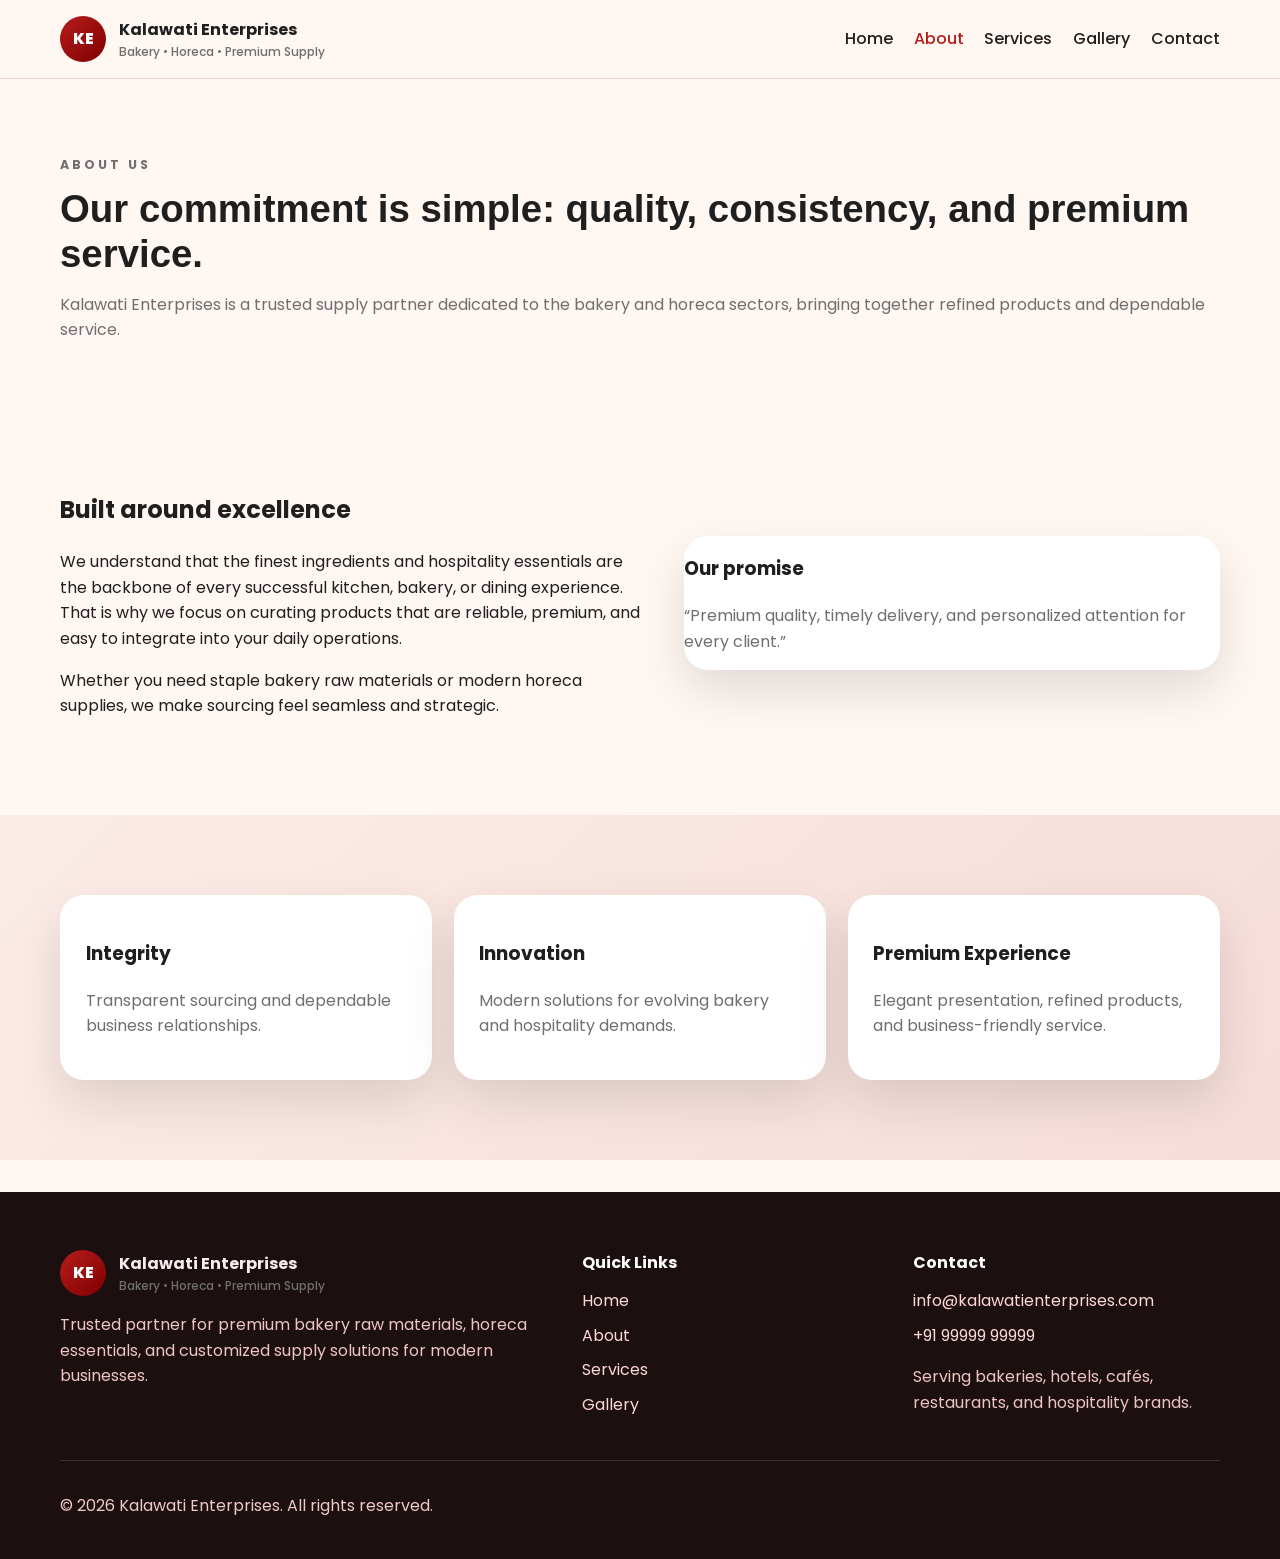
<file: about.html>
<!DOCTYPE html>
<html lang="en">
  <head>
    <meta charset="UTF-8" />
    <meta name="viewport" content="width=device-width, initial-scale=1.0" />
    <title>About Kalawati Enterprises</title>
    <link rel="preconnect" href="https://fonts.googleapis.com" />
    <link rel="preconnect" href="https://fonts.gstatic.com" crossorigin />
    <link href="https://fonts.googleapis.com/css2?family=Arial:wght@400;700;900&family=Poppins:wght@300;400;500;600;700&display=swap" rel="stylesheet" />
    <link rel="stylesheet" href="styles.css" />
  </head>
  <body>
    <header class="topbar">
      <div class="container nav-wrap">
        <a class="brand" href="index.html">
          <span class="brand-mark">KE</span>
          <span>
            <strong>Kalawati Enterprises</strong>
            <small>Bakery • Horeca • Premium Supply</small>
          </span>
        </a>
        <button class="nav-toggle" aria-label="Toggle menu">
          <span></span><span></span><span></span>
        </button>
        <nav class="nav-links">
          <a href="index.html">Home</a>
          <a href="about.html" class="active">About</a>
          <a href="services.html">Services</a>
          <a href="gallery.html">Gallery</a>
          <a href="contact.html">Contact</a>
        </nav>
      </div>
    </header>

    <main>
      <section class="page-hero">
        <div class="container">
          <p class="eyebrow">About Us</p>
          <h1>Our commitment is simple: quality, consistency, and premium service.</h1>
          <p>Kalawati Enterprises is a trusted supply partner dedicated to the bakery and horeca sectors, bringing together refined products and dependable service.</p>
        </div>
      </section>

      <section class="section">
        <div class="container story-grid">
          <div class="reveal">
            <h2>Built around excellence</h2>
            <p>We understand that the finest ingredients and hospitality essentials are the backbone of every successful kitchen, bakery, or dining experience. That is why we focus on curating products that are reliable, premium, and easy to integrate into your daily operations.</p>
            <p>Whether you need staple bakery raw materials or modern horeca supplies, we make sourcing feel seamless and strategic.</p>
          </div>
          <div class="quote-card reveal">
            <h3>Our promise</h3>
            <p>“Premium quality, timely delivery, and personalized attention for every client.”</p>
          </div>
        </div>
      </section>

      <section class="section feature-band">
        <div class="container values-grid">
          <article class="card reveal">
            <h3>Integrity</h3>
            <p>Transparent sourcing and dependable business relationships.</p>
          </article>
          <article class="card reveal">
            <h3>Innovation</h3>
            <p>Modern solutions for evolving bakery and hospitality demands.</p>
          </article>
          <article class="card reveal">
            <h3>Premium Experience</h3>
            <p>Elegant presentation, refined products, and business-friendly service.</p>
          </article>
        </div>
      </section>
    </main>

    <footer class="footer">
      <div class="container footer-top">
        <div class="footer-brand">
          <a class="brand" href="index.html">
            <span class="brand-mark">KE</span>
            <span>
              <strong>Kalawati Enterprises</strong>
              <small>Bakery • Horeca • Premium Supply</small>
            </span>
          </a>
          <p>Trusted partner for premium bakery raw materials, horeca essentials, and customized supply solutions for modern businesses.</p>
        </div>
        <div class="footer-links">
          <h4>Quick Links</h4>
          <a href="index.html">Home</a>
          <a href="about.html">About</a>
          <a href="services.html">Services</a>
          <a href="gallery.html">Gallery</a>
        </div>
        <div class="footer-contact">
          <h4>Contact</h4>
          <a href="mailto:info@kalawatienterprises.com">info@kalawatienterprises.com</a>
          <a href="tel:+919999999999">+91 99999 99999</a>
          <p>Serving bakeries, hotels, cafés, restaurants, and hospitality brands.</p>
        </div>
      </div>
      <div class="container footer-bottom">
        <p>© 2026 Kalawati Enterprises. All rights reserved.</p>
      </div>
    </footer>

    <script src="script.js"></script>
  </body>
</html>
</file>
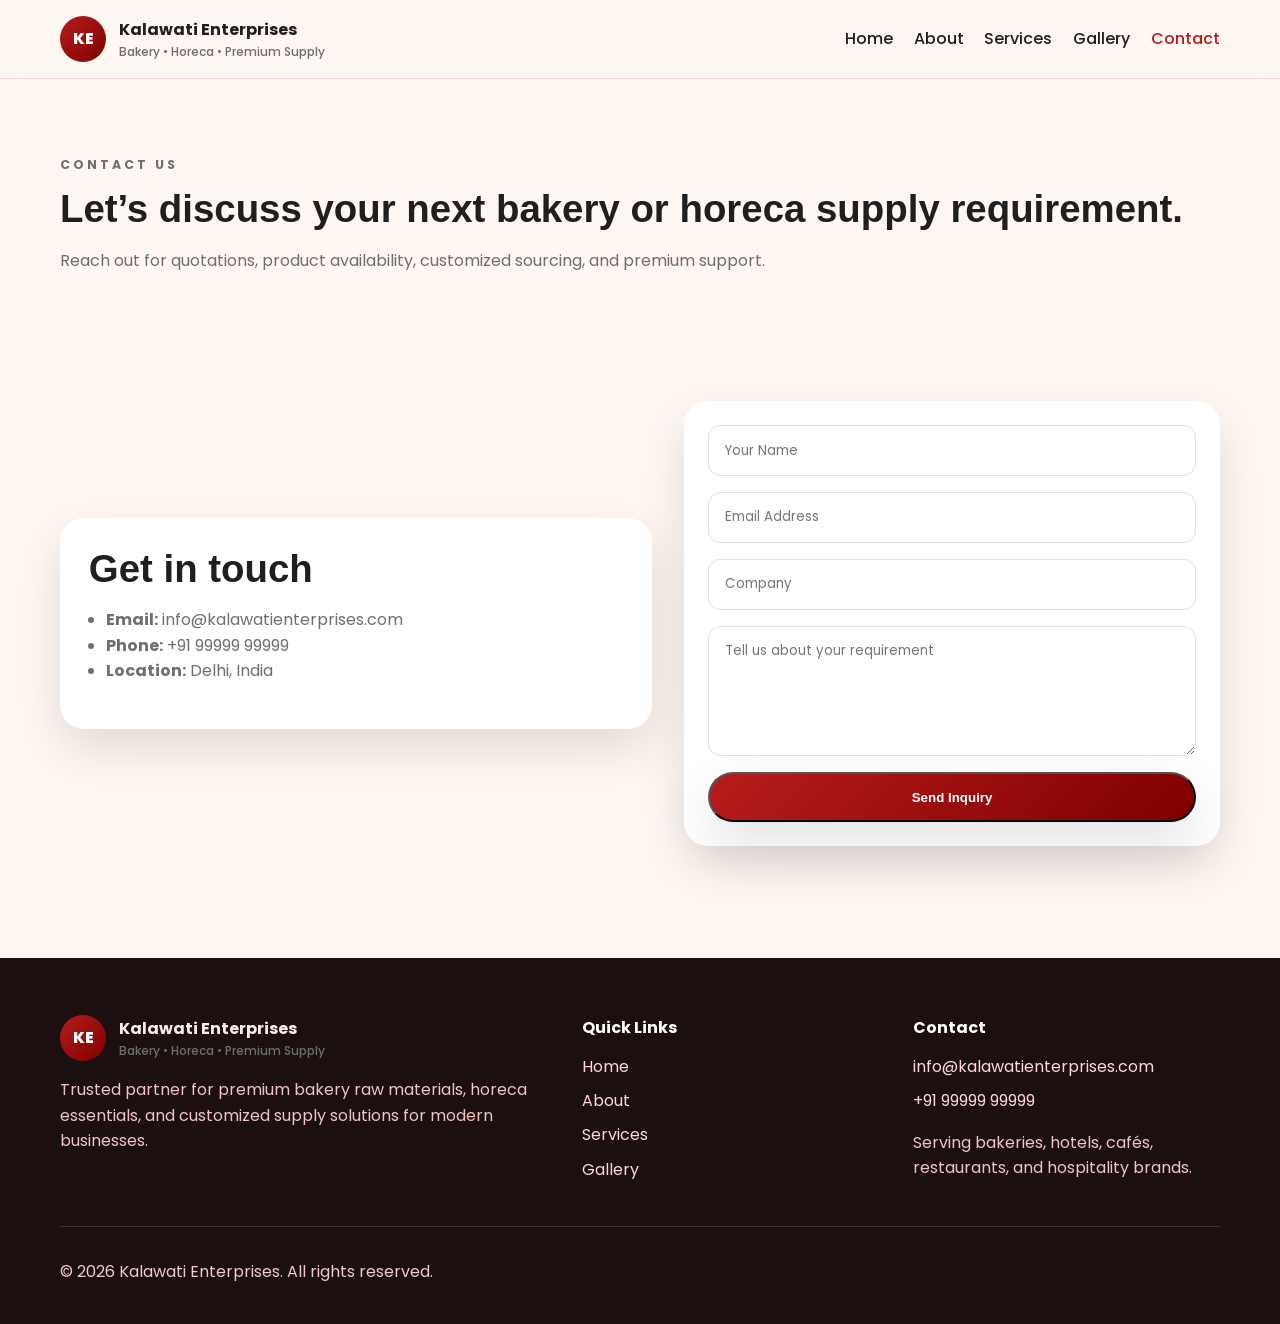
<file: contact.html>
<!DOCTYPE html>
<html lang="en">
  <head>
    <meta charset="UTF-8" />
    <meta name="viewport" content="width=device-width, initial-scale=1.0" />
    <title>Contact | Kalawati Enterprises</title>
    <link rel="preconnect" href="https://fonts.googleapis.com" />
    <link rel="preconnect" href="https://fonts.gstatic.com" crossorigin />
    <link href="https://fonts.googleapis.com/css2?family=Arial:wght@400;700;900&family=Poppins:wght@300;400;500;600;700&display=swap" rel="stylesheet" />
    <link rel="stylesheet" href="styles.css" />
  </head>
  <body>
    <header class="topbar">
      <div class="container nav-wrap">
        <a class="brand" href="index.html">
          <span class="brand-mark">KE</span>
          <span>
            <strong>Kalawati Enterprises</strong>
            <small>Bakery • Horeca • Premium Supply</small>
          </span>
        </a>
        <button class="nav-toggle" aria-label="Toggle menu">
          <span></span><span></span><span></span>
        </button>
        <nav class="nav-links">
          <a href="index.html">Home</a>
          <a href="about.html">About</a>
          <a href="services.html">Services</a>
          <a href="gallery.html">Gallery</a>
          <a href="contact.html" class="active">Contact</a>
        </nav>
      </div>
    </header>

    <main>
      <section class="page-hero">
        <div class="container">
          <p class="eyebrow">Contact Us</p>
          <h1>Let’s discuss your next bakery or horeca supply requirement.</h1>
          <p>Reach out for quotations, product availability, customized sourcing, and premium support.</p>
        </div>
      </section>

      <section class="section">
        <div class="container contact-grid">
          <div class="contact-card reveal">
            <h2>Get in touch</h2>
            <ul>
              <li><strong>Email:</strong> info@kalawatienterprises.com</li>
              <li><strong>Phone:</strong> +91 99999 99999</li>
              <li><strong>Location:</strong> Delhi, India</li>
            </ul>
          </div>
          <form class="contact-form reveal">
            <input type="text" placeholder="Your Name" />
            <input type="email" placeholder="Email Address" />
            <input type="text" placeholder="Company" />
            <textarea rows="5" placeholder="Tell us about your requirement"></textarea>
            <button type="submit" class="btn btn-primary">Send Inquiry</button>
          </form>
        </div>
      </section>
    </main>

    <footer class="footer">
      <div class="container footer-top">
        <div class="footer-brand">
          <a class="brand" href="index.html">
            <span class="brand-mark">KE</span>
            <span>
              <strong>Kalawati Enterprises</strong>
              <small>Bakery • Horeca • Premium Supply</small>
            </span>
          </a>
          <p>Trusted partner for premium bakery raw materials, horeca essentials, and customized supply solutions for modern businesses.</p>
        </div>
        <div class="footer-links">
          <h4>Quick Links</h4>
          <a href="index.html">Home</a>
          <a href="about.html">About</a>
          <a href="services.html">Services</a>
          <a href="gallery.html">Gallery</a>
        </div>
        <div class="footer-contact">
          <h4>Contact</h4>
          <a href="mailto:info@kalawatienterprises.com">info@kalawatienterprises.com</a>
          <a href="tel:+919999999999">+91 99999 99999</a>
          <p>Serving bakeries, hotels, cafés, restaurants, and hospitality brands.</p>
        </div>
      </div>
      <div class="container footer-bottom">
        <p>© 2026 Kalawati Enterprises. All rights reserved.</p>
      </div>
    </footer>

    <script src="script.js"></script>
  </body>
</html>
</file>
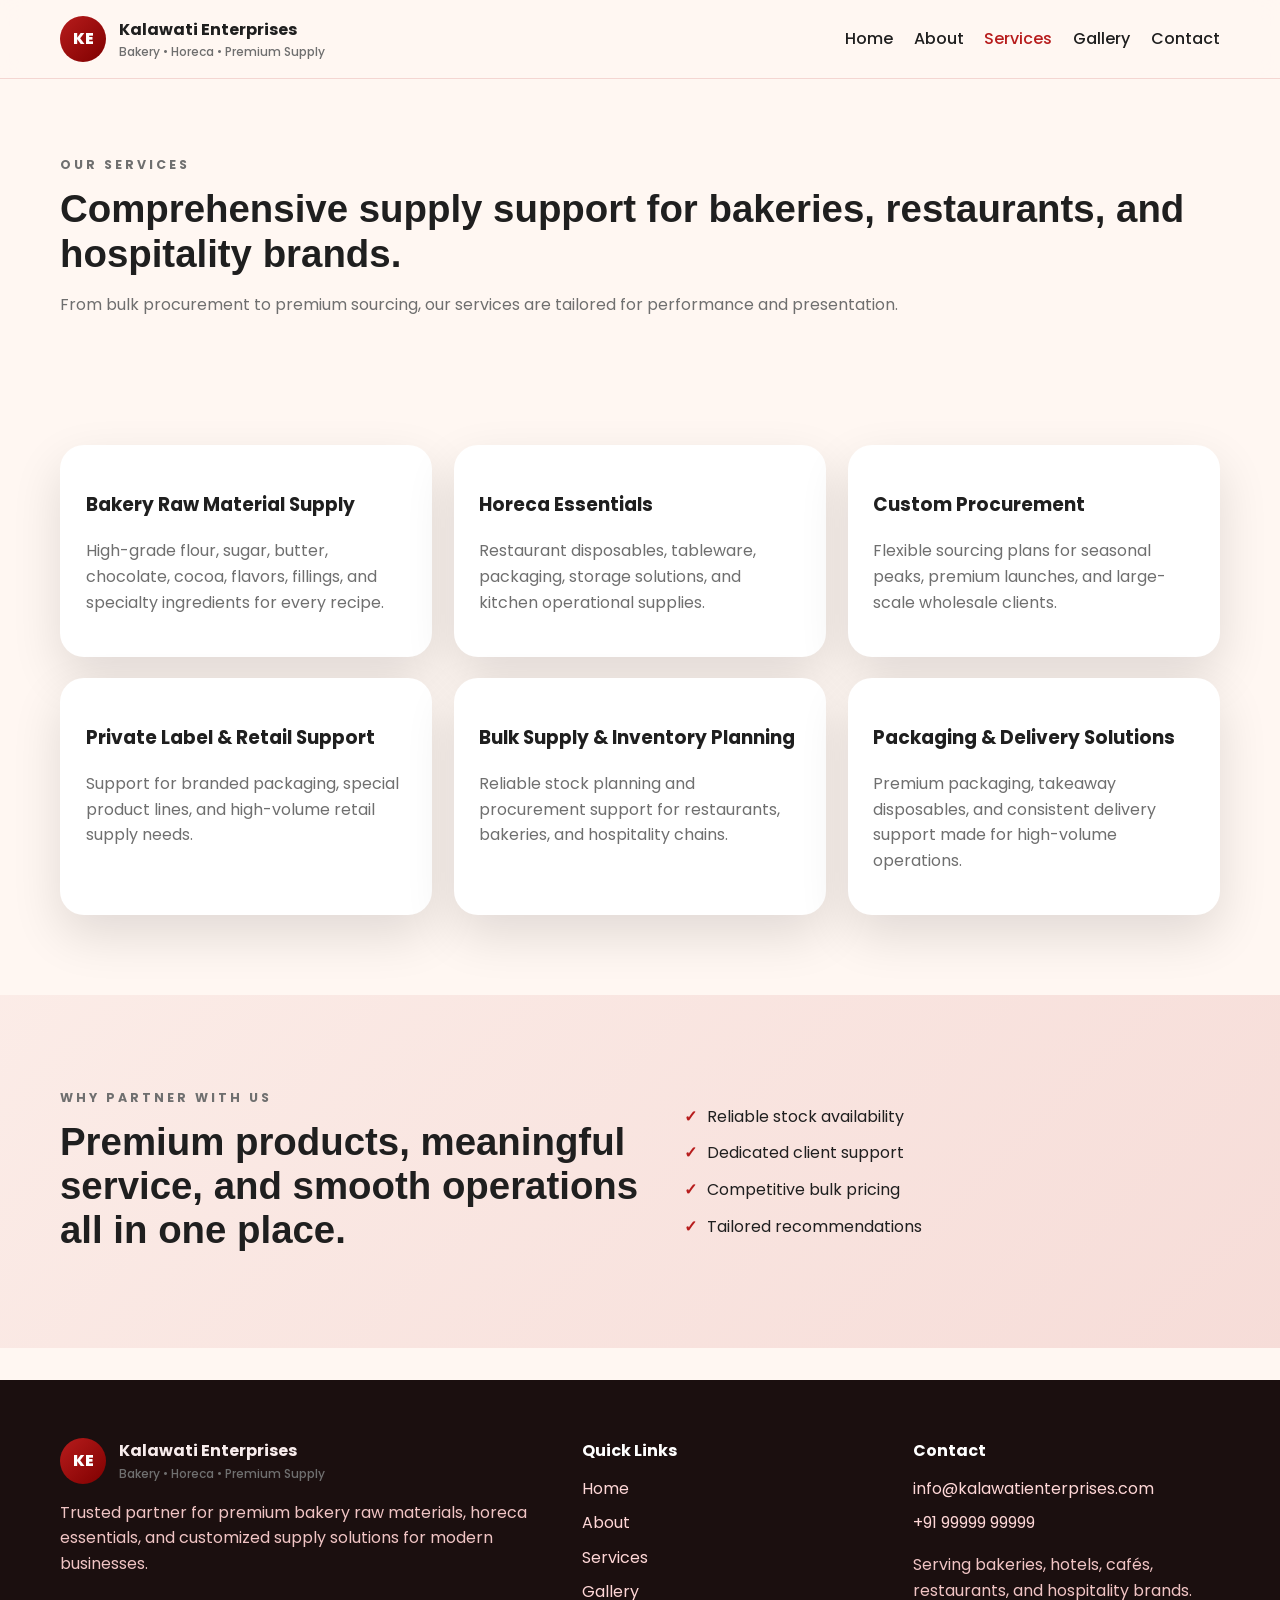
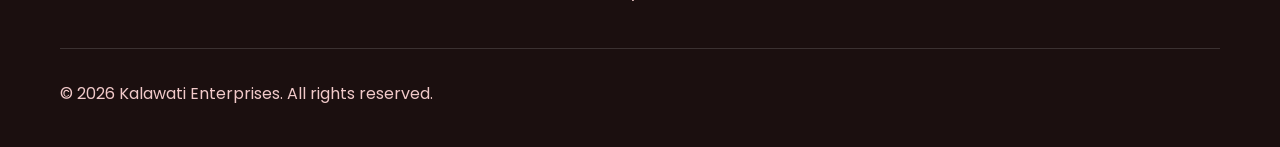
<file: services.html>
<!DOCTYPE html>
<html lang="en">
  <head>
    <meta charset="UTF-8" />
    <meta name="viewport" content="width=device-width, initial-scale=1.0" />
    <title>Services | Kalawati Enterprises</title>
    <link rel="preconnect" href="https://fonts.googleapis.com" />
    <link rel="preconnect" href="https://fonts.gstatic.com" crossorigin />
    <link href="https://fonts.googleapis.com/css2?family=Arial:wght@400;700;900&family=Poppins:wght@300;400;500;600;700&display=swap" rel="stylesheet" />
    <link rel="stylesheet" href="styles.css" />
  </head>
  <body>
    <header class="topbar">
      <div class="container nav-wrap">
        <a class="brand" href="index.html">
          <span class="brand-mark">KE</span>
          <span>
            <strong>Kalawati Enterprises</strong>
            <small>Bakery • Horeca • Premium Supply</small>
          </span>
        </a>
        <button class="nav-toggle" aria-label="Toggle menu">
          <span></span><span></span><span></span>
        </button>
        <nav class="nav-links">
          <a href="index.html">Home</a>
          <a href="about.html">About</a>
          <a href="services.html" class="active">Services</a>
          <a href="gallery.html">Gallery</a>
          <a href="contact.html">Contact</a>
        </nav>
      </div>
    </header>

    <main>
      <section class="page-hero">
        <div class="container">
          <p class="eyebrow">Our Services</p>
          <h1>Comprehensive supply support for bakeries, restaurants, and hospitality brands.</h1>
          <p>From bulk procurement to premium sourcing, our services are tailored for performance and presentation.</p>
        </div>
      </section>

      <section class="section">
        <div class="container cards-grid">
          <article class="card reveal">
            <h3>Bakery Raw Material Supply</h3>
            <p>High-grade flour, sugar, butter, chocolate, cocoa, flavors, fillings, and specialty ingredients for every recipe.</p>
          </article>
          <article class="card reveal">
            <h3>Horeca Essentials</h3>
            <p>Restaurant disposables, tableware, packaging, storage solutions, and kitchen operational supplies.</p>
          </article>
          <article class="card reveal">
            <h3>Custom Procurement</h3>
            <p>Flexible sourcing plans for seasonal peaks, premium launches, and large-scale wholesale clients.</p>
          </article>
          <article class="card reveal">
            <h3>Private Label & Retail Support</h3>
            <p>Support for branded packaging, special product lines, and high-volume retail supply needs.</p>
          </article>
          <article class="card reveal">
            <h3>Bulk Supply & Inventory Planning</h3>
            <p>Reliable stock planning and procurement support for restaurants, bakeries, and hospitality chains.</p>
          </article>
          <article class="card reveal">
            <h3>Packaging & Delivery Solutions</h3>
            <p>Premium packaging, takeaway disposables, and consistent delivery support made for high-volume operations.</p>
          </article>
        </div>
      </section>

      <section class="section feature-band">
        <div class="container service-highlight">
          <div class="reveal">
            <p class="eyebrow">Why Partner With Us</p>
            <h2>Premium products, meaningful service, and smooth operations all in one place.</h2>
          </div>
          <ul class="check-list reveal">
            <li>Reliable stock availability</li>
            <li>Dedicated client support</li>
            <li>Competitive bulk pricing</li>
            <li>Tailored recommendations</li>
          </ul>
        </div>
      </section>
    </main>

    <footer class="footer">
      <div class="container footer-top">
        <div class="footer-brand">
          <a class="brand" href="index.html">
            <span class="brand-mark">KE</span>
            <span>
              <strong>Kalawati Enterprises</strong>
              <small>Bakery • Horeca • Premium Supply</small>
            </span>
          </a>
          <p>Trusted partner for premium bakery raw materials, horeca essentials, and customized supply solutions for modern businesses.</p>
        </div>
        <div class="footer-links">
          <h4>Quick Links</h4>
          <a href="index.html">Home</a>
          <a href="about.html">About</a>
          <a href="services.html">Services</a>
          <a href="gallery.html">Gallery</a>
        </div>
        <div class="footer-contact">
          <h4>Contact</h4>
          <a href="mailto:info@kalawatienterprises.com">info@kalawatienterprises.com</a>
          <a href="tel:+919999999999">+91 99999 99999</a>
          <p>Serving bakeries, hotels, cafés, restaurants, and hospitality brands.</p>
        </div>
      </div>
      <div class="container footer-bottom">
        <p>© 2026 Kalawati Enterprises. All rights reserved.</p>
      </div>
    </footer>

    <script src="script.js"></script>
  </body>
</html>
</file>
<file: styles.css>
:root {
  --red: #b71c1c;
  --red-dark: #7f0000;
  --cream: #fff7f2;
  --white: #ffffff;
  --ink: #1f1f1f;
  --muted: #6f6f6f;
  --shadow: 0 20px 50px rgba(0, 0, 0, 0.12);
}

* { box-sizing: border-box; }
html { scroll-behavior: smooth; }
body {
  margin: 0;
  font-family: 'Poppins', Arial, sans-serif;
  color: var(--ink);
  background: var(--cream);
  line-height: 1.6;
}
a { color: inherit; text-decoration: none; }
img { width: 100%; display: block; object-fit: cover; }
.container { width: min(1160px, calc(100% - 2rem)); margin: 0 auto; }
.section { padding: 5rem 0; }
.topbar {
  position: sticky; top: 0; z-index: 1000;
  background: rgba(255,247,242,0.9); backdrop-filter: blur(12px);
  border-bottom: 1px solid rgba(183,28,28,0.15);
}
.nav-wrap { display: flex; align-items: center; justify-content: space-between; min-height: 78px; }
.brand { display: flex; align-items: center; gap: 0.8rem; font-weight: 700; }
.brand-mark {
  width: 46px; height: 46px; border-radius: 50%;
  background: linear-gradient(135deg, var(--red), var(--red-dark));
  color: var(--white); display: grid; place-items: center; font-weight: 800;
}
.brand small { display: block; color: var(--muted); font-size: .75rem; font-weight: 500; }
.nav-links { display: flex; gap: 1.3rem; align-items: center; }
.nav-links a { color: var(--ink); font-weight: 500; transition: color .3s ease; }
.nav-links a:hover, .nav-links a.active { color: var(--red); }
.nav-toggle { display: none; background: transparent; border: 0; padding: 0.4rem; }
.nav-toggle span { display: block; width: 24px; height: 2px; background: var(--red); margin: 5px 0; }
.hero {
  padding: 4.5rem 0 5.5rem;
  background: linear-gradient(120deg, rgba(183,28,28,0.08), transparent 55%);
}
.hero-grid, .feature-grid, .service-highlight, .contact-grid, .story-grid { display: grid; grid-template-columns: 1.05fr .95fr; gap: 2rem; align-items: center; }
.eyebrow { text-transform: uppercase; letter-spacing: .24em; font-size: .78rem; font-weight: 700; color: var(--red); margin-bottom: .75rem; }
.hero h1, .page-hero h1, .section-heading h2, .feature-grid h2, .service-highlight h2, .contact-card h2 { font-size: clamp(2rem, 3vw, 3rem); line-height: 1.15; margin: 0 0 1rem; font-family: Arial, sans-serif; }
.hero-copy p, .page-hero p, .section-heading p, .feature-grid p, .service-highlight p, .card p, .quote-card p, .contact-card li { color: var(--muted); }
.hero-actions { display: flex; gap: 1rem; margin: 1.6rem 0; flex-wrap: wrap; }
.btn {
  display: inline-block; padding: .95rem 1.4rem; border-radius: 999px; font-weight: 600; transition: transform .3s ease, box-shadow .3s ease;
}
.btn:hover { transform: translateY(-3px); }
.btn-primary { background: linear-gradient(135deg, var(--red), var(--red-dark)); color: var(--white); box-shadow: var(--shadow); }
.btn-secondary { border: 1px solid var(--red); color: var(--red); background: var(--white); }
.hero-points { display: flex; gap: 1rem; padding: 0; margin: 1.25rem 0 0; list-style: none; flex-wrap: wrap; }
.hero-points li { background: var(--white); border-radius: 999px; padding: .55rem .9rem; box-shadow: 0 10px 30px rgba(183,28,28,0.08); }
.hero-card, .card, .contact-card, .quote-card, .gallery-item { background: var(--white); border-radius: 24px; box-shadow: var(--shadow); overflow: hidden; }
.hero-card img { height: 470px; }
.hero-badge { position: absolute; bottom: 1.2rem; left: 1.2rem; background: rgba(255,255,255,0.95); padding: .9rem 1rem; border-radius: 16px; }
.hero-card { position: relative; }
.animate-float { animation: float 5s ease-in-out infinite; }
.stats-grid, .cards-grid, .values-grid, .gallery-grid { display: grid; grid-template-columns: repeat(3, minmax(0, 1fr)); gap: 1.35rem; }
.stat-card { text-align: center; padding: 1.4rem; border-radius: 18px; background: var(--white); box-shadow: var(--shadow); }
.stat-card h3 { font-size: 2rem; color: var(--red); margin-bottom: .3rem; }
.section-heading { text-align: center; margin-bottom: 2rem; }
.card { padding: 1.6rem; transition: transform .3s ease, box-shadow .3s ease; }
.card:hover { transform: translateY(-6px); box-shadow: 0 28px 60px rgba(183,28,28,0.16); }
.feature-band { background: linear-gradient(135deg, rgba(183,28,28,0.05), rgba(183,28,28,0.12)); }
.image-stack { display: grid; grid-template-columns: 1fr 1fr; gap: 1rem; }
.image-stack img { height: 260px; border-radius: 18px; }
.gallery-preview { display: grid; grid-template-columns: 1.1fr 1fr .9fr; gap: 1rem; }
.gallery-preview img, .gallery-item img { height: 250px; border-radius: 18px; }
.cta-card { background: linear-gradient(135deg, var(--red), var(--red-dark)); color: var(--white); padding: 2.2rem; border-radius: 28px; display: flex; justify-content: space-between; align-items: center; gap: 1.5rem; }
.cta-card .eyebrow { color: #ffd8d8; }
.footer { padding: 2.2rem 0 0; background: #1b0f0f; color: #f8ecec; margin-top: 2rem; }
.footer-top { display: grid; grid-template-columns: 1.3fr .8fr .8fr; gap: 1.5rem; padding: 1.4rem 0 1.8rem; }
.footer-brand p, .footer-contact p { color: #f0c4c4; }
.footer-links h4, .footer-contact h4 { margin: 0 0 .8rem; color: #fff; }
.footer-links a, .footer-contact a { display: block; margin-bottom: .55rem; color: #ffd7d7; }
.footer-bottom { border-top: 1px solid rgba(255,255,255,0.14); padding: 1rem 0 1.5rem; color: #f1c9c9; }
.page-hero { padding: 4rem 0 2rem; }
.contact-form { display: grid; gap: 1rem; padding: 1.5rem; background: var(--white); border-radius: 24px; box-shadow: var(--shadow); }
.contact-form input, .contact-form textarea { border: 1px solid #e9dede; border-radius: 12px; padding: .9rem 1rem; font-family: inherit; }
.contact-card { padding: 1.8rem; }
.contact-card ul { padding-left: 1.1rem; color: var(--muted); }
.check-list { list-style: none; padding: 0; display: grid; gap: .7rem; }
.check-list li::before { content: '✓'; color: var(--red); margin-right: .6rem; font-weight: 700; }
@keyframes float {
  0%, 100% { transform: translateY(0); }
  50% { transform: translateY(-10px); }
}

@keyframes fadeInUp {
  from { opacity: 0; transform: translateY(24px); }
  to { opacity: 1; transform: translateY(0); }
}

.reveal { opacity: 0; transform: translateY(24px); transition: opacity .8s ease, transform .8s ease; }
.reveal.active { opacity: 1; transform: translateY(0); }
.card:hover { transform: translateY(-6px) scale(1.01); box-shadow: 0 28px 60px rgba(183,28,28,0.16); }

@media (max-width: 900px) {
  .hero-grid, .feature-grid, .service-highlight, .contact-grid, .story-grid { grid-template-columns: 1fr; }
  .stats-grid, .cards-grid, .values-grid, .gallery-grid { grid-template-columns: repeat(2, minmax(0, 1fr)); }
  .gallery-preview { grid-template-columns: 1fr; }
  .cta-card { flex-direction: column; align-items: flex-start; }
}

@media (max-width: 700px) {
  .nav-toggle { display: block; }
  .nav-links { display: none; position: absolute; top: 78px; right: 1rem; left: 1rem; background: var(--white); padding: 1rem; border-radius: 16px; flex-direction: column; align-items: flex-start; box-shadow: var(--shadow); }
  .nav-links.open { display: flex; }
  .stats-grid, .cards-grid, .values-grid, .gallery-grid { grid-template-columns: 1fr; }
  .hero { padding-top: 2.5rem; }
  .hero-card img { height: 320px; }
  .footer-wrap { flex-direction: column; align-items: flex-start; }
  .footer a { margin-left: 0; margin-right: 1rem; }
}
</file>
